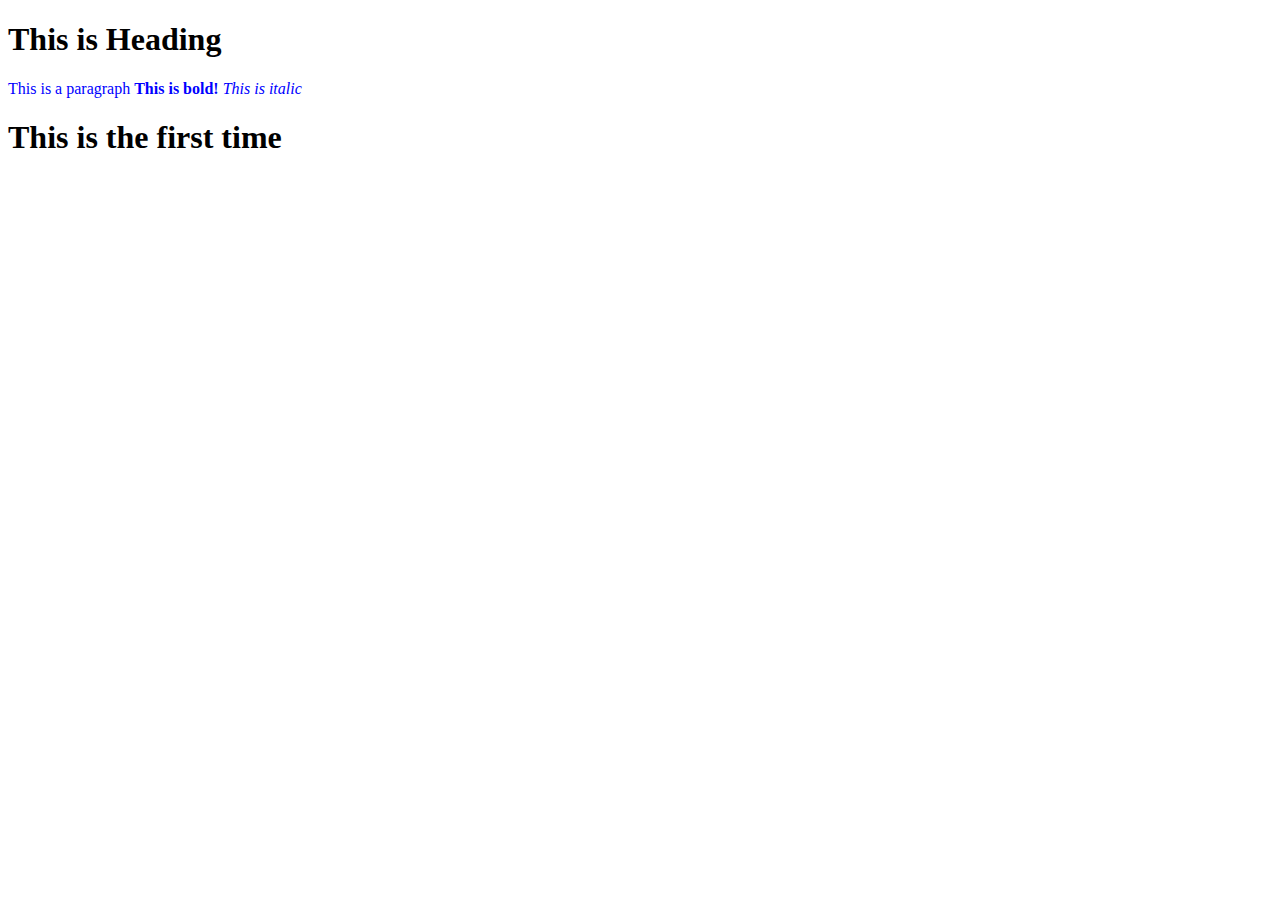
<file: Week3/index.html>
<!DOCTYPE html>
<html lang="en">
    <head>
        <meta charset="UTF-8">
        <meta name="viewport" content="width=device-width, initial-scale=1.0">
        <title>Document</title>
       <link rel="stylesheet" href="styles.css">
    </head>
    <body>
        <h1>
        This is Heading
        </h1>
        <p style="color: blue;">
            This is a paragraph
            <strong>This is bold!</strong>
            <em>This is italic</em>
        </p>
        <h1 clas="special">
          This is the first time

        </h1>
    </body>
</html>
</file>
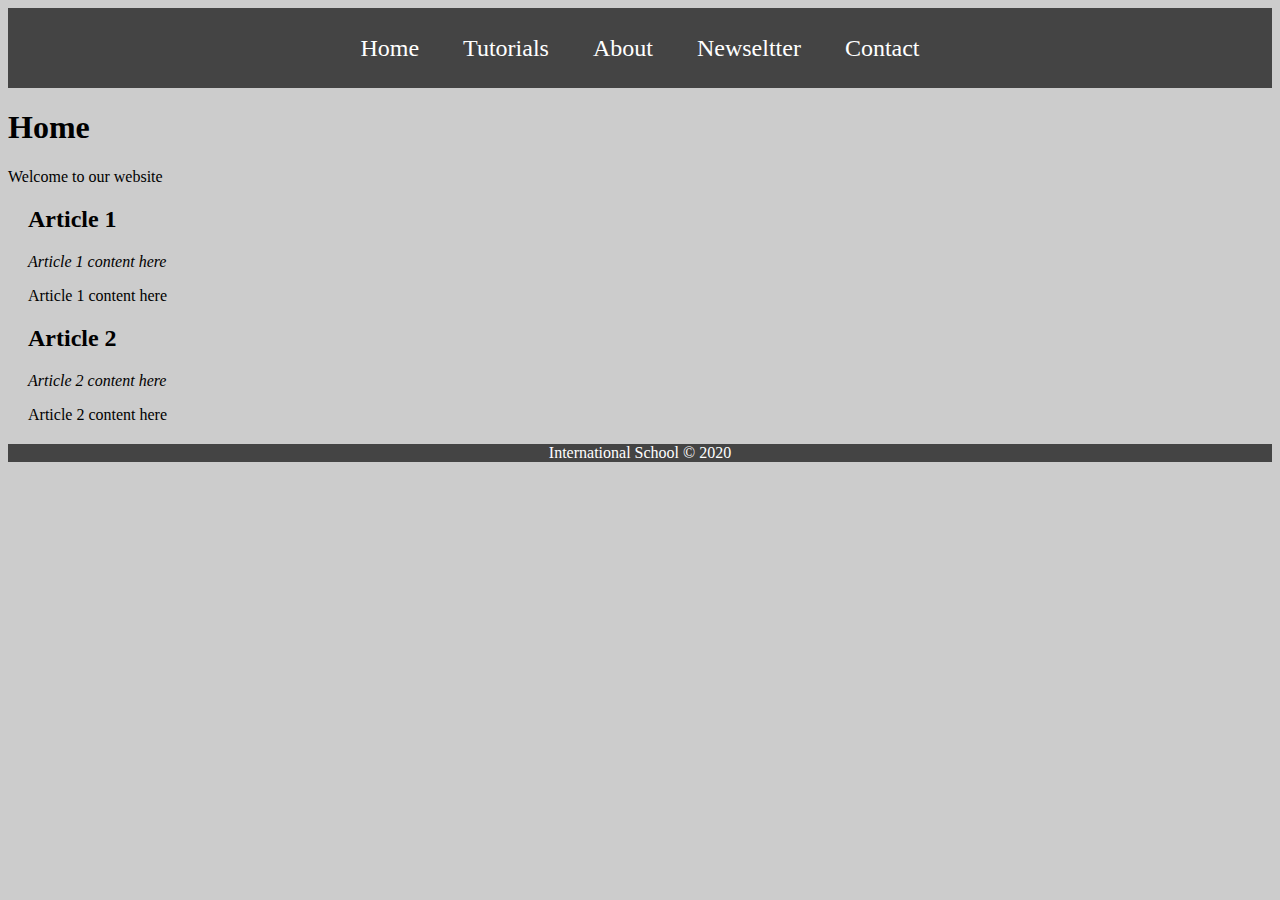
<file: Week4/index.html>
<!DOCTYPE html>
<html lang="en">
<head>
    <meta charset="UTF-8">
    <meta name="viewport" content="width=device-width, initial-scale=1.0">
    <title>Document</title>
<link rel="stylesheet" href="indexb.css">
</head>
<body>
    <nav>
        <ul>
            <li><a href="index.html">Home</a></li>
            <li><a href="Tutorials.html">Tutorials</a></li>
            <li><a href="About.html">About</a></li>
            <li><a href="Newseltter.html">Newseltter</a></li>
            <li><a href="Contact.html">Contact</a></li>
        </ul>
    </nav>
    <header>
        <h1> Home </h1>
        <p> Welcome to our website </p>
    </header>
    <main>
        <section>
            <article>
                <header>
                    <h2>Article 1 </h2>
                    <p> Article 1 content here</p>
                </header>
                <p>Article 1 content here</p>
            </article>
            <article>
                <header>
                    <h2>Article 2 </h2>
                    <p> Article 2 content here</p>
                </header>
                <p>Article 2 content here</p>
        </section>

    </main>
    <footer>
    <p>International School &copy; 2020 </p>   
 </footer>
</body>
</html>
</file>
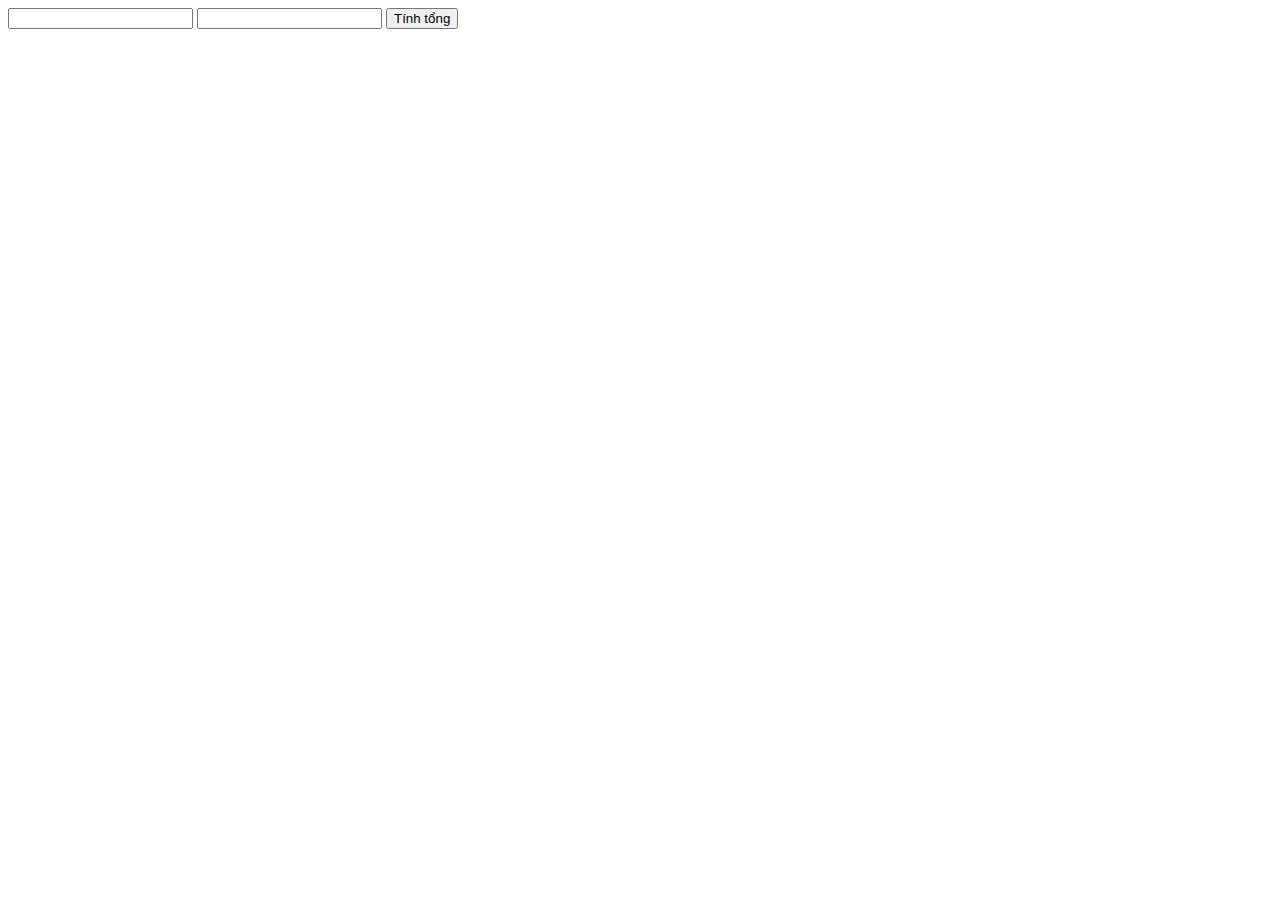
<file: week6.html>
<!DOCTYPE html>
<html lang="en">
<head>
    <title>ex03</title>
</head>
<body>
    <input type="text" id="txta">
    <input type="text" id="txtb">
    <button onclick="tongab()">
        Tính tổng
    </button>
</body>
<script>
    function tongab() {
        var txta = document.getElementById('txta'). value;
        var txtb = document.getElementById('txtb'). value;
        if (txta == null || txta == "" || isNaN(txta)) {
            alert('Vui lòng nhập số hợp lệ');
            return;
        }
        if (txtb == null || txtb == "" || isNaN(txtb)) {
            alert('Vui lòng nhập số hợp lệ');
            return;
        }
        alert(parseInt(txta) + parseInt(txtb));
    }
</script>
</html>
</file>
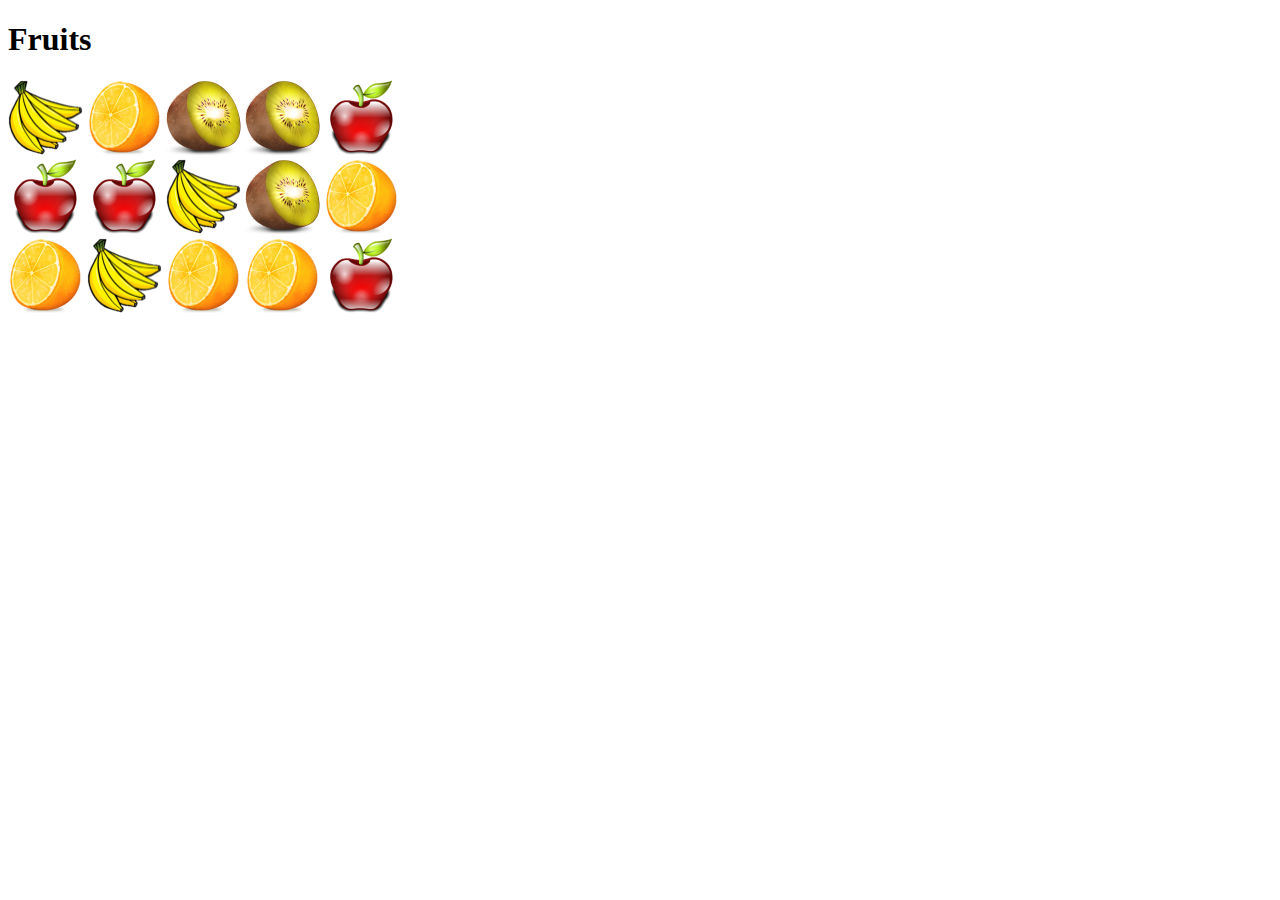
<file: Baitap tuan 2/Fruits.html>
<!DOCTYPE html>
<html lang="en">
<head>
    <meta charset="UTF-8">
    <meta name="viewport" content="width=device-width, initial-scale=1.0">
    <title>Fruits</title>
</head>
<body>
    <h1>Fruits</h1>
    <img src="../img/banana.png">
    <img src="../img/orange.png">
    <img src="../img/kiwi.png" >
    <img src="../img/kiwi.png" >
    <img src="../img/apple (1).png" >
   <br>
   <img src="../img/apple (1).png" >
   <img src="../img/apple (1).png" >
   <img src="../img/banana.png">
   <img src="../img/kiwi.png" >
   <img src="../img/orange.png">
   <br>
   <img src="../img/orange.png">
   <img src="../img/banana.png">
   <img src="../img/orange.png">
   <img src="../img/orange.png">
   <img src="../img/apple (1).png" >  
</body>
</html>
</file>
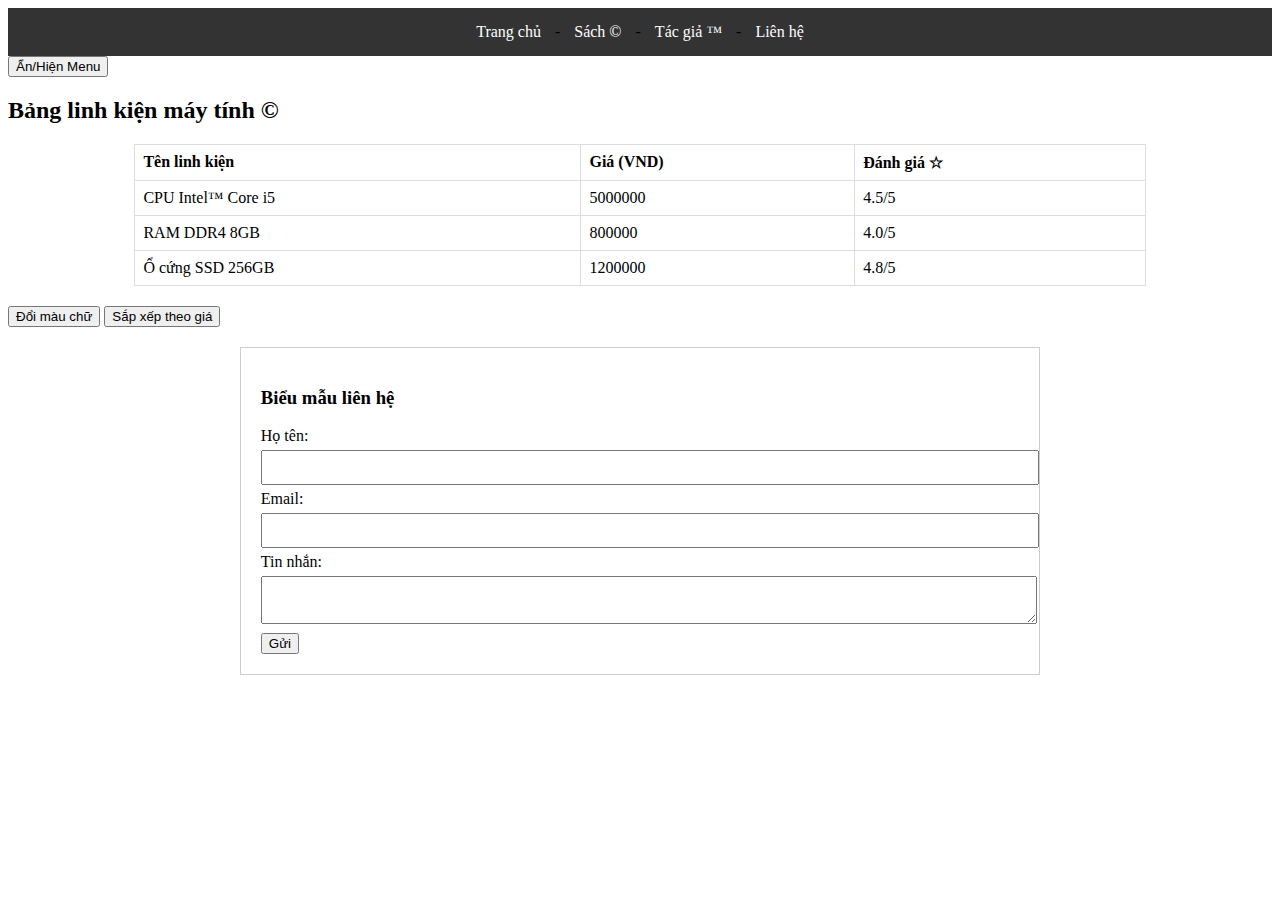
<file: ONTAP/ontap.html>
<!DOCTYPE html>
<html lang="vi">
<head>
    <meta charset="UTF-8">
    <title>Ôn tập ISV2017</title>
    <style>
        /* CSS cơ bản cho bảng */
        table {
            border-collapse: collapse;
            width: 80%;
            margin: 20px auto;
        }
        th, td {
            border: 1px solid #ddd;
            padding: 8px;
            text-align: left;
        }
        tr:hover {
            background-color: #f5f5f5;
        }
        
        /* Định dạng menu */
        nav {
            background-color: #333;
            padding: 15px;
            text-align: center;
        }
        nav a {
            color: white;
            text-decoration: none;
            margin: 0 10px;
        }
        nav a:hover {
            color: #4CAF50;
        }
        
        /* Form cơ bản */
        .form-container {
            width: 60%;
            margin: 20px auto;
            padding: 20px;
            border: 1px solid #ccc;
        }
        input[type="text"], 
        input[type="email"], 
        textarea {
            width: 100%;
            padding: 8px;
            margin: 5px 0;
        }
    </style>
</head>
<body>

    <!-- Phần 1: Menu điều hướng -->
    <nav id="mainNav">
        <a href="#">Trang chủ</a> -
        <a href="#">Sách &copy;</a> -
        <a href="#">Tác giả &trade;</a> -
        <a href="#">Liên hệ</a>
    </nav>
    <button onclick="toggleMenu()">Ẩn/Hiện Menu</button>

    <!-- Phần 2: Bảng và nút tương tác -->
    <h2>Bảng linh kiện máy tính &copy;</h2>
    <table id="componentTable">
        <tr>
            <th>Tên linh kiện</th>
            <th>Giá (VND)</th>
            <th>Đánh giá &star;</th>
        </tr>
        <tr>
            <td>CPU Intel&trade; Core i5</td>
            <td>5000000</td>
            <td>4.5/5</td>
        </tr>
        <tr>
            <td>RAM DDR4 8GB</td>
            <td>800000</td>
            <td>4.0/5</td>
        </tr>
        <tr>
            <td>Ổ cứng SSD 256GB</td>
            <td>1200000</td>
            <td>4.8/5</td>
        </tr>
    </table>
    <button onclick="changeColor()">Đổi màu chữ</button>
    <button onclick="sortTable()">Sắp xếp theo giá</button>

    <!-- Phần 3: Form liên hệ -->
    <div class="form-container">
        <h3>Biểu mẫu liên hệ</h3>
        <form onsubmit="return validateForm()">
            <label>Họ tên:</label>
            <input type="text" id="name">
            
            <label>Email:</label>
            <input type="email" id="email">
            
            <label>Tin nhắn:</label>
            <textarea id="message"></textarea>
            
            <input type="submit" value="Gửi">
        </form>
    </div>

    <script>
        // JavaScript cơ bản
        let isRed = false;
        
        function changeColor() {
            const table = document.getElementById("componentTable");
table.style.color = isRed ? "black" : "red";
            isRed = !isRed;
        }

        function sortTable() {
            const table = document.getElementById("componentTable");
            const rows = Array.from(table.rows).slice(1);
            rows.sort((a, b) => {
                const priceA = parseInt(a.cells[1].innerText);
                const priceB = parseInt(b.cells[1].innerText);
                return priceA - priceB;
            });
            rows.forEach(row => table.appendChild(row));
        }

        function toggleMenu() {
            const nav = document.getElementById("mainNav");
            nav.style.display = nav.style.display === "none" ? "block" : "none";
        }

        function validateForm() {
            const name = document.getElementById("name").value;
            const email = document.getElementById("email").value;
            const message = document.getElementById("message").value;

            if (name === "" || email === "" || message === "") {
                alert("Vui lòng điền đầy đủ thông tin!");
                return false;
            }
            alert("Gửi thành công!");
            return true;
        }
    </script>
</body>
</html>
</file>
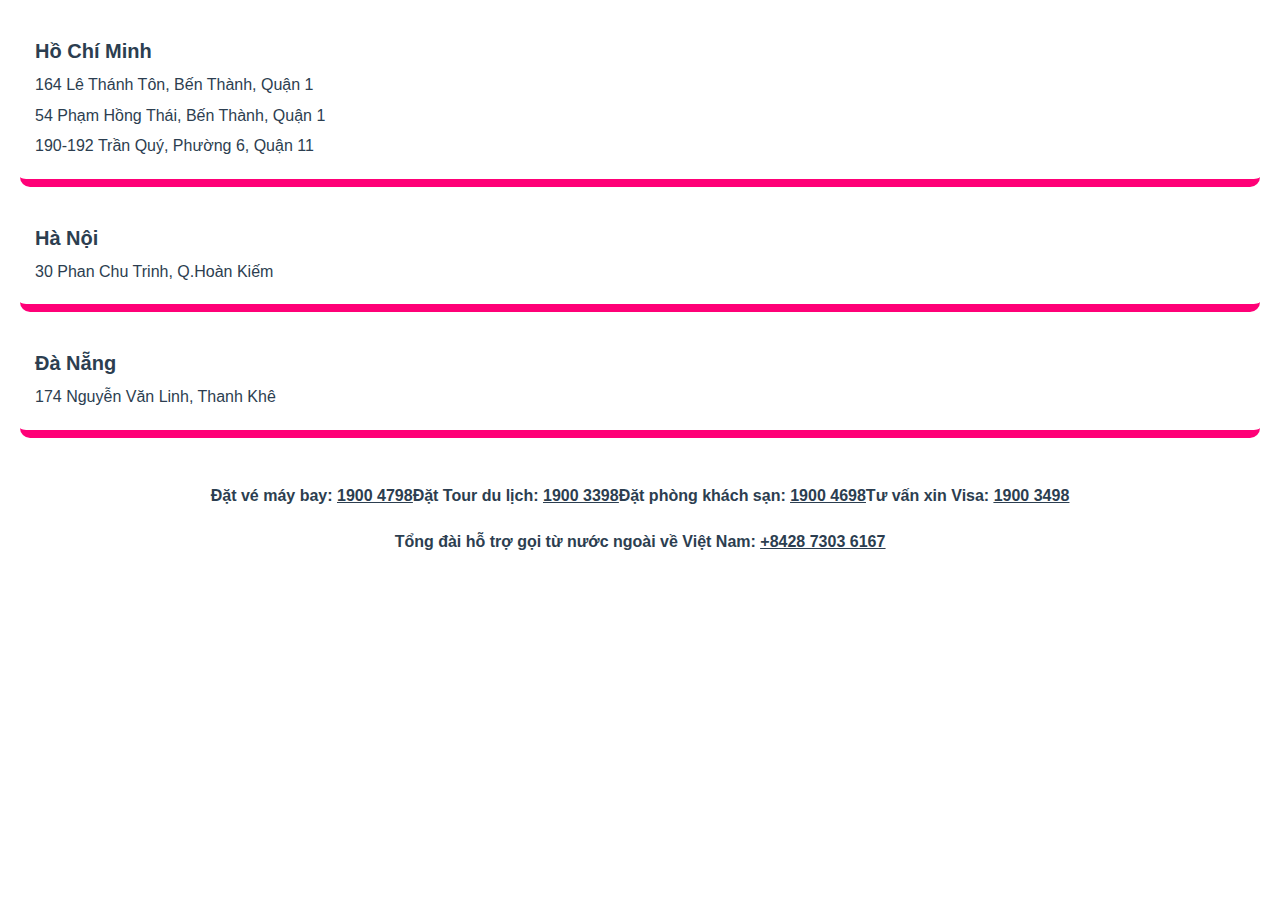
<file: thongtinlienhe/thongtinlienhe.html>
<!DOCTYPE html>
<html lang="vi">
<head>
    <meta charset="UTF-8">
    <meta name="viewport" content="width=device-width, initial-scale=1.0">
    <title>Thông Tin Liên Hệ</title>
    <style>
        body {
            font-family: 'Roboto', sans-serif; 
            line-height: 1.6;
            background-color: #ffffff;
            color: #202d3b;
            margin: 0; 
            padding: 20px; 
            box-sizing: border-box; 
        }
        .contact-info {
            margin-bottom: 20px;
            display: flex; 
            justify-content: center; 
            align-items: center;
            color: #2c3e50; 
            text-align: center; 
            flex-wrap: wrap; 
            background-color: rgba(255, 255, 255, 0.8); /* Màu nền của phần thông tin liên hệ */
            padding: 15px; 
            border-radius: 10px; 
        }
        .contact-left {
            flex: 1;
            text-align: left; 
        }
        .city {
            font-weight: bold;
            margin-bottom: 5px;
            font-size: 18px; 
        }
        .address {
            margin-bottom: 5px;
            font-size: 16px; 
        }
        .contact-info:not(:last-child) {
            border-bottom: 8px solid #ff0077; 
        }
        .contact-title {
            font-size: 20px;
            font-weight: bold;
            margin-bottom: 10px;
        }
        .contact-item {
            margin-bottom: 10px;
            font-weight: bold; /* In đậm số điện thoại */
            /* Không cần gạch chân dưới số điện thoại */
            word-break: break-all; /* Ngắt từ khi chữ quá dài */
            margin-top: 10px; /* Thêm margin giữa các mục */
        }
        .contact-item span {
            text-decoration: underline; /* Gạch chân dưới số điện thoại */
        }
        .city, .contact-title {
            font-size: 20px; /* Đặt cỡ chữ 20px cho cả "Hà Nội" và "Liên hệ với chúng tôi" */
        }
    </style>
</head>
<body>
    <div class="contact-info">
        <div class="contact-left">
            <div class="city">Hồ Chí Minh</div>
            <div class="address">164 Lê Thánh Tôn, Bến Thành, Quận 1</div>
            <div class="address">54 Phạm Hồng Thái, Bến Thành, Quận 1</div>
            <div class="address">190-192 Trần Quý, Phường 6, Quận 11</div>
        </div>
    </div>
    <div class="contact-info">
        <div class="contact-left">
            <div class="city">Hà Nội</div>
            <div class="address">30 Phan Chu Trinh, Q.Hoàn Kiếm</div>
        </div>
    </div>
    <div class="contact-info">
        <div class="contact-left">
            <div class="city">Đà Nẵng</div>
            <div class="address">174 Nguyễn Văn Linh, Thanh Khê</div>
        </div>
    </div>
    <div class="contact-info">
        
        <div class="contact-item"> Đặt vé máy bay: <span> <strong> <u> 1900 4798 </u> </strong> </span></div>
        <div class="contact-item"> Đặt Tour du lịch: <span> <strong> <u> 1900 3398 </u> </strong> </span></div>
        <div class="contact-item"> Đặt phòng khách sạn: <span> <strong> <u> 1900 4698 </u> </strong> </span></div>
        <div class="contact-item"> Tư vấn xin Visa: <span> <strong> <u> 1900 3498 </u> </strong> </span></div>
        <div class="contact-item"> Tổng đài hỗ trợ gọi từ nước ngoài về Việt Nam: <span> <strong> <u> +8428 7303 6167 </u> </strong> </span></div>
    </div>
</body>
</html>
</file>
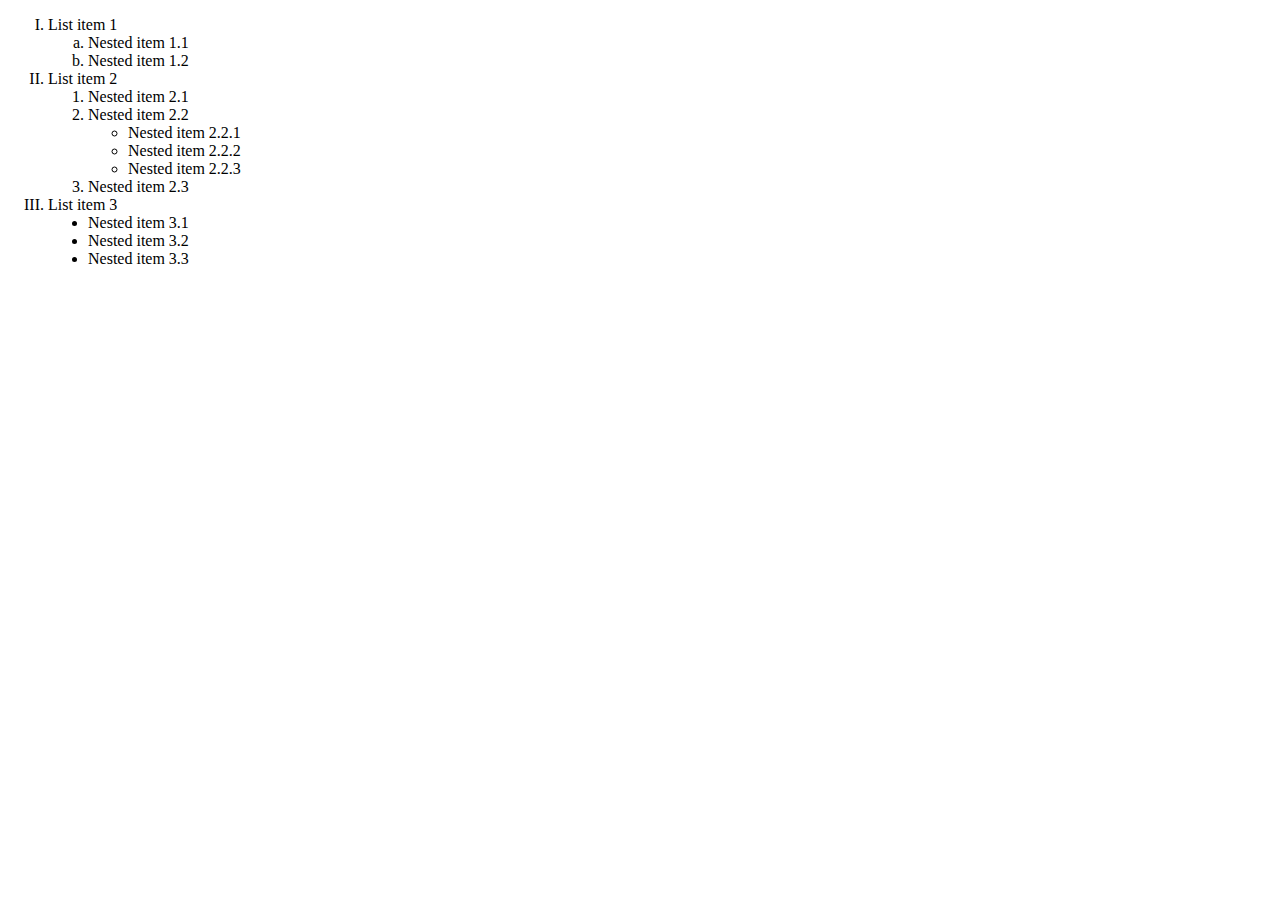
<file: Week3/list.html>
<!DOCTYPE html>
<html lang="en">
<head>
    <meta charset="UTF-8">
    <meta name="viewport" content="width=device-width, initial-scale=1.0">
    <title>HTML Lists</title>
</head>
<body>
    <ol type="I">
        <li>List item 1
            <ol type="a">
                <li>Nested item 1.1</li>
                <li>Nested item 1.2</li>
            </ol>
        </li>
        <li>List item 2
            <ol type="1">
                <li>Nested item 2.1
                </li>
                <li>Nested item 2.2
                    <ul type="circle">
                        <li>Nested item 2.2.1</li>
                        <li>Nested item 2.2.2</li>
                        <li>Nested item 2.2.3</li>
                    </ul>
                </li>
                <li>Nested item 2.3
                </li>
            </ol>
        </li>
        <li>List item 3
            <ul style="list-style-type: disc; color: black;">
                <li>Nested item 3.1
                </li>
                <li>Nested item 3.2
                </li>
                <li>Nested item 3.3
                </li>
            </ul>
        </li>
    </ol>
</body>
</html>
</file>
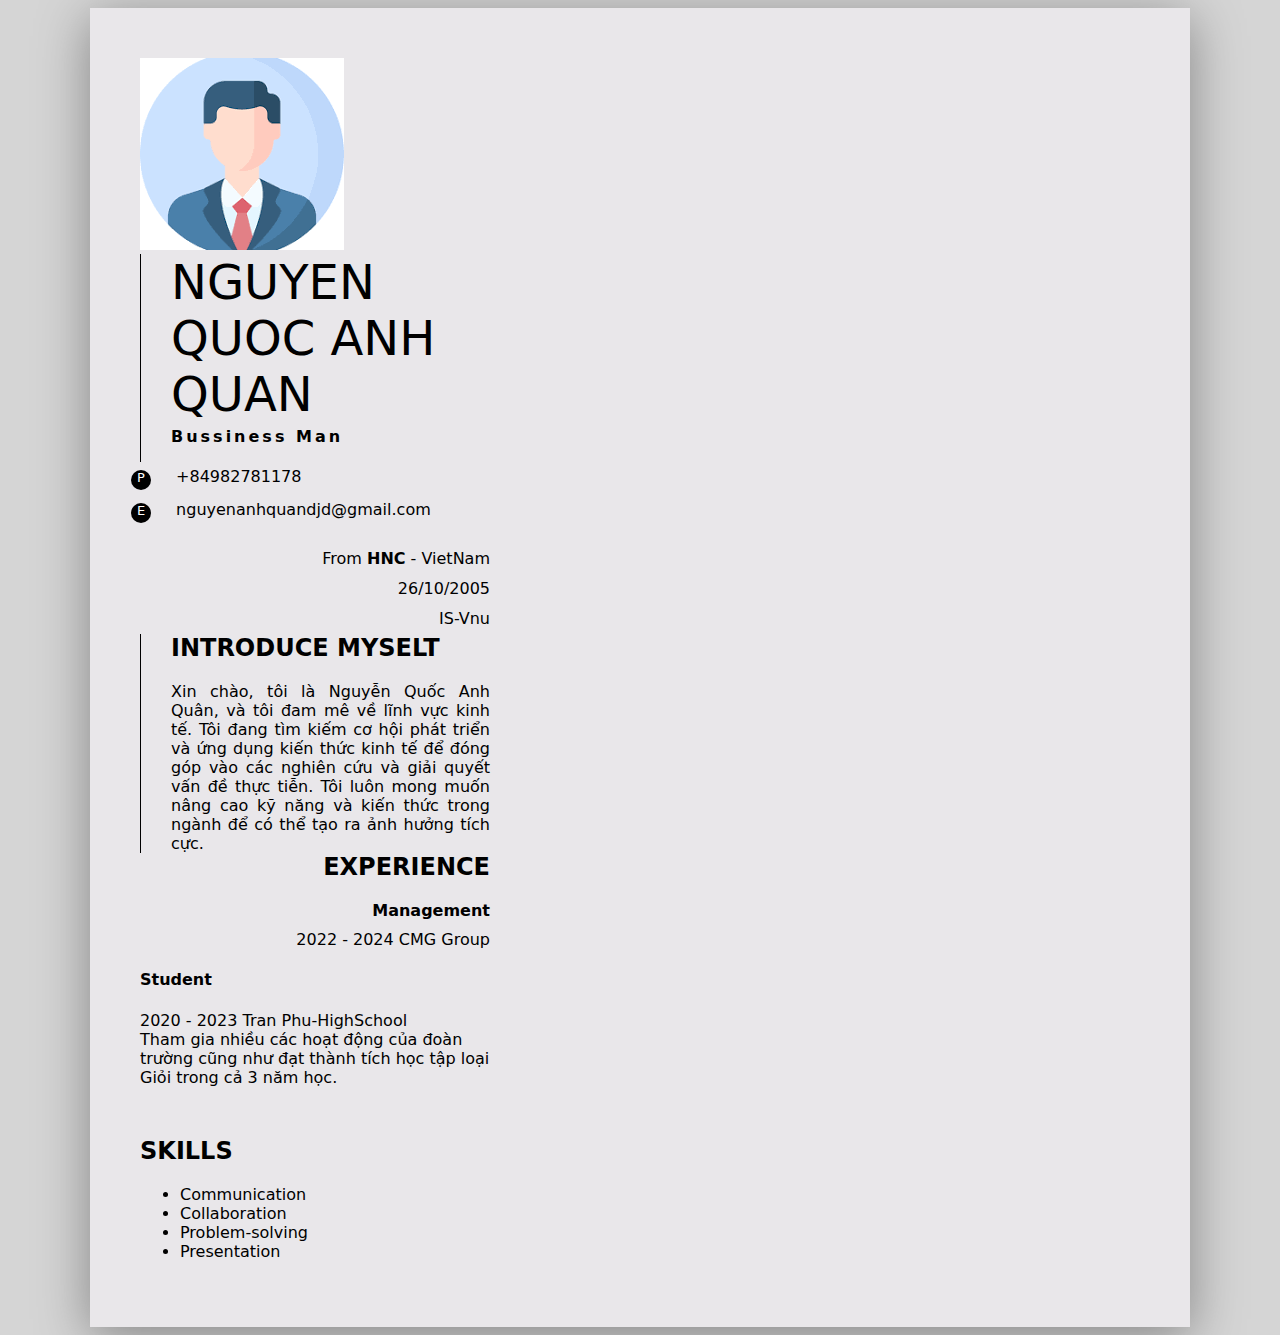
<file: Week5/Cv.html>
<!DOCTYPE html>
<html lang="en">
<head>
    <meta charset="UTF-8">
    <meta name="viewport" content="width=device-width, initial-scale=1.0">
    <title>About Me</title>
    <link rel="stylesheet" href="stylecv.css">
</head>
<body>
    <div class="container">
        <section class="header">
            <div class="profile">
               <img src="profile.png" alt="Profile Picture is wrong">
            </div>
            <div class="name">
                 <h1>NGUYEN QUOC ANH QUAN </h1>
                 <div class="specialize">Bussiness Man </div>
                 <ul class="contact">
                     <li>
                         <span>P</span> +84982781178
                     </li>
                     <li>
                         <span>E</span> nguyenanhquandjd@gmail.com
                     </li>
                     
                 </ul>
            </div>
            <div class="info">
                 <ul>
                     <li>From <b>HNC</b> - VietNam</li>
                     <li>26/10/2005</li>
                     <li>IS-Vnu</li>
                 </ul>
            </div>
            <div class="intro">
             <h2>INTRODUCE MYSELT</h2>
             Xin chào, tôi là Nguyễn Quốc Anh Quân, và tôi đam mê về lĩnh vực kinh tế.
 Tôi đang tìm kiếm cơ hội phát triển và ứng dụng kiến thức kinh tế để đóng góp vào các nghiên cứu và giải quyết vấn đề thực tiễn. Tôi luôn mong muốn nâng cao kỹ năng và kiến thức trong ngành để có thể tạo ra ảnh hưởng tích cực.
            </div>
            <div class="experience">
             <h2>EXPERIENCE</h2>
     
             <div class="item">
                 <h4>Management </h4>
                 <div class="time">
                    <span>2022 - 2024</span>
                    <span>CMG Group</span>
                 </div>
                 
                 </div>
             </div>
     
                 <div class="item">
                     <h4>Student</h4>
                     <div class="time">
                        <span>2020 - 2023</span>
                        <span>Tran Phu-HighSchool</span>
                     </div>
                     <div class="des">
                         Tham gia nhiều các hoạt động của đoàn trường cũng như đạt thành tích học tập loại Giỏi trong cả 3 năm học.
                     </div>
                 </div>
                 <h2 class="skills">
                     SKILLS
                 </h2>
                 <ul>
                     <li>Communication</li>
                     <li>Collaboration</li>
                     <li>Problem-solving</li>
                     <li>Presentation </li>
             
                 </ul>
         </div>      
     </body>
     </html>
</file>
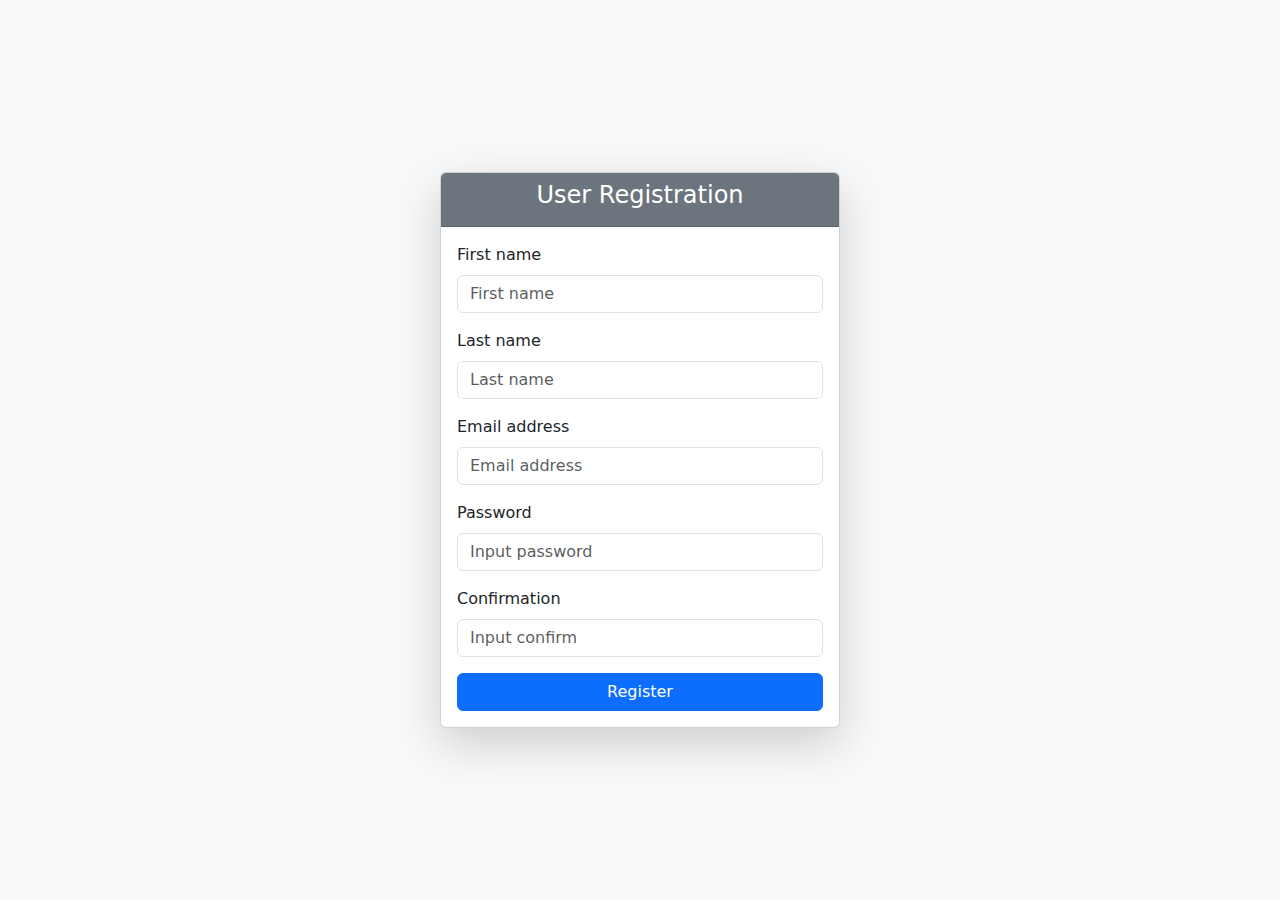
<file: week8/user.html>
<!DOCTYPE html>
<html lang="en">
<head>
    <meta charset="UTF-8">
    <meta name="viewport" content="width=device-width, initial-scale=1.0">
    <title>User Registration</title>
    <link href="https://cdn.jsdelivr.net/npm/bootstrap@5.3.0/dist/css/bootstrap.min.css" rel="stylesheet">
</head>
<body class="bg-light">
    <div class="container d-flex justify-content-center align-items-center vh-100">
        <div class="card shadow-lg" style="width: 400px;">
            <div class="card-header bg-secondary text-white text-center">
                <h4>User Registration</h4>
            </div>
            <div class="card-body">
                <form>
                    <div class="mb-3">
                        <label class="form-label">First name</label>
                        <input type="text" class="form-control" placeholder="First name">
                    </div>
                    <div class="mb-3">
                        <label class="form-label">Last name</label>
                        <input type="text" class="form-control" placeholder="Last name">
                    </div>
                    <div class="mb-3">
                        <label class="form-label">Email address</label>
                        <input type="email" class="form-control" placeholder="Email address">
                    </div>
                    <div class="mb-3">
                        <label class="form-label">Password</label>
                        <input type="password" class="form-control" placeholder="Input password">
                    </div>
                    <div class="mb-3">
                        <label class="form-label">Confirmation</label>
                        <input type="password" class="form-control" placeholder="Input confirm">
                    </div>
                    <button type="submit" class="btn btn-primary w-100">Register</button>
                </form>
            </div>
        </div>
    </div>
    <script src="https://cdn.jsdelivr.net/npm/bootstrap@5.3.0/dist/js/bootstrap.bundle.min.js"></script>
</body>
</html>
</file>
<file: Week3/styles.css>
<h1> {
    color: rgb(255, 0, 0); text-decoration: underline;
}
.special {
    color: rgb(0, 0, 255); font-size: 24px;
}
</file>
<file: Week4/indexb.css>
body {
    magin: 0;
    padding: 0;
    background: #ccc;
}
nav ul {
    list-style: none;
    background-color: #444;
    text-align: center;
    padding: 0;
    margin: 0;
}
nav li {
    font-size: 24px;
    line-height: 40px;
 height: 40px;
 display: inline-block;
 padding: 20px;
 }
 nav a {
 text-decoration: none;
 color: #fff;
}
section {
   margin: 20px;
}
article header p {
  font-style: italic;
}

footer {
    background-color: #444;
    color: #fff;
    text-align: center;
    padding: 0;
    margin: 0;  
    height: auto;
}
</file>
<file: Week5/stylecv.css>
body{
    background-color: #D5D5D5;
    font-family: system-ui;
}
.container{
    background-color: #E9E7EA;
    width:1000px;
    max-width: 100%;
    margin:auto;
    padding:50px;
    box-shadow: 0 10px 50px #858585;
    display: grid;
   grid-template-columns: 35% 60%;
   column-gap: 5%; 
   row-gap: 30px;
}

.avatar img{
    width:200px;
    height:200px;
    object-fit: cover;
    border-radius: 50%;
}
.avatar{
    display: flex;
    justify-content: end;
    align-items: center;
}
.name{
    padding-left: 30px;
    border-left:1px solid #000;
}
.name h1{
    font-weight: 300;
    font-size: xxx-large;
    margin:0px 0 5px ;
}
.name .specialize{
    margin:0;
    font-weight: bold;
    letter-spacing: 3px;
}
.name .contact{
    padding:0;
    list-style: none;
}
.name .contact span{
    display: inline-block;
    background-color: #000;
    width:20px;
    height:20px;
    color:#fff;
    text-align: center;
    border-radius: 50%;
    font-size: small;
    margin-right: 20px;
}
.name .contact li{
    padding:5px 0;
    transform: translate(-40px);
    background-color: #E9E7EA;
}
.info ul{
    padding: 0;
    margin: 0;
    list-style: none;
    text-align: right;
    line-height: 30px;
} 

h2{
    padding:0;
    margin: 0 0 20px 0;
}
.intro{
    padding-left: 30px;
    border-left: 1px solid #000;
    text-align: justify;
}
.experience{
    text-align: right;
}
.experience h4{
    margin:20px 0 10px;
}
.skills{
    margin-top:  50px;
}
.experience ul{
    padding:0;
    margin: 0;
list-style: none;
}
.experience li{
    padding:10px 0;
}
.project{
    padding-left: 30px;
    text-align: justify;
    border-left: 1px solid #000;
}
.project h4{
    margin:20px 0 10px;
}
.project .web{
    color: #0c7373;
    padding:10px 0;
}
.project .location{
    font-weight: 500;
    padding-bottom:10px;
}
.project .item{
    position: relative;
}
.project .item::before{
    position: absolute;
    width:13px;
    height: 13px;
    background-color: #000;
    content: '';
    border-radius: 50%;
    left: -37px;
}
</file>
